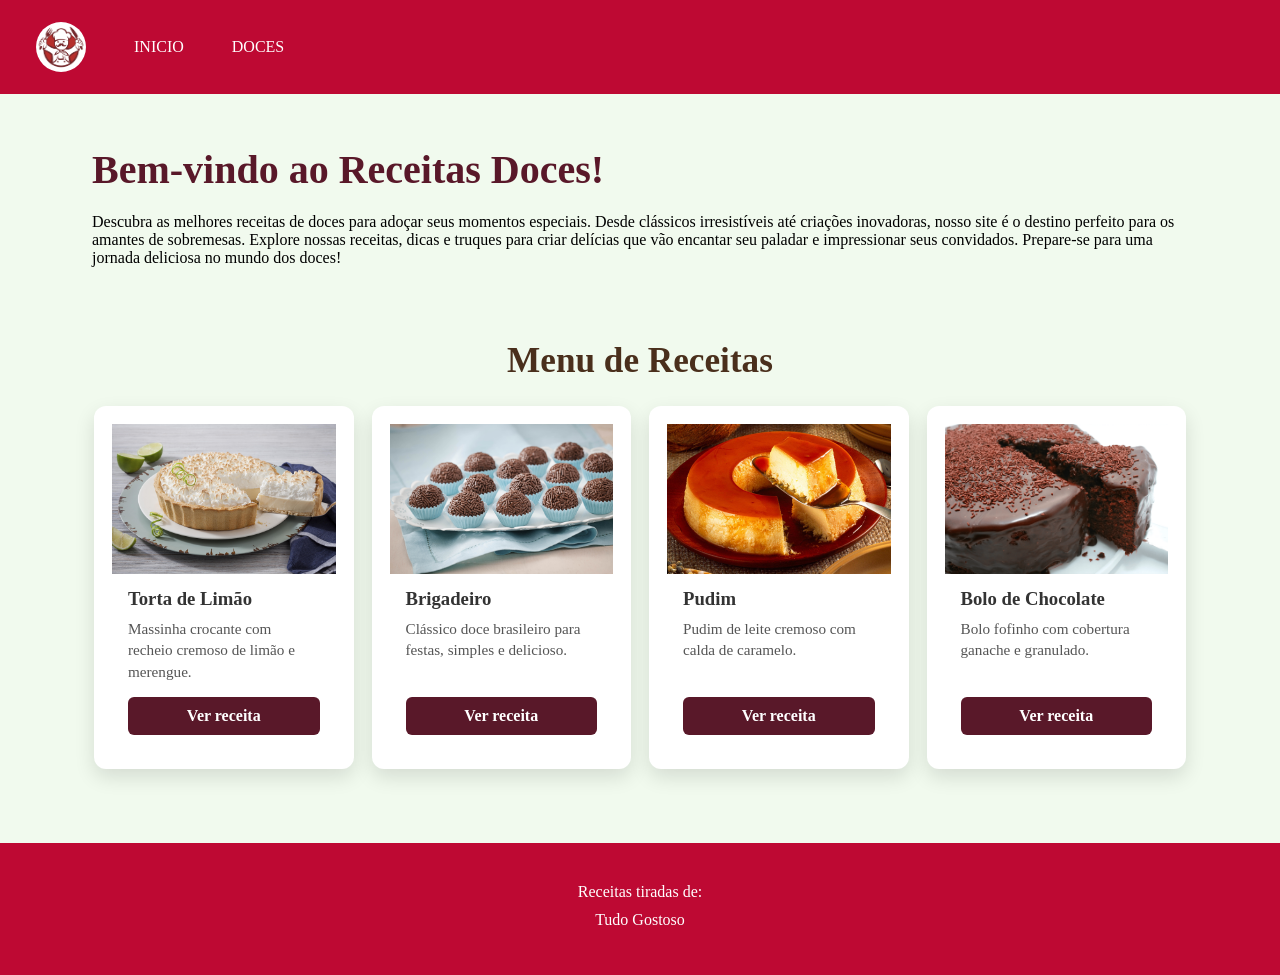
<file: index.html>
<!DOCTYPE html>
<html lang="pt-BR">
<head>
    <meta charset="UTF-8">
    <title>Receitas Doces</title>
    <meta name="viewport" content="width=device-width, initial-scale=1">
    <link rel="stylesheet" href="main.css">
</head>
<body>

    

      <!--Barra de navegação-->
    <div id="navbar">
        <a href="index.html" class="logo-link">
            <img src="assets/logosite.png" alt="Logo Receitas Doces" class="nav-logo">
        </a>
        <a href="index.html">INICIO</a>
        <a href="doces.html">DOCES</a>
        
    </div>


    <div class="container">
    
        <div class="main">
            <article id="inicial">
                <h1>Bem-vindo ao Receitas Doces!</h1>
                <p>Descubra as melhores receitas de doces para adoçar seus momentos especiais. Desde clássicos irresistíveis até criações inovadoras, nosso site é o destino perfeito para os amantes de sobremesas. Explore nossas receitas, dicas e truques para criar delícias que vão encantar seu paladar e impressionar seus convidados. Prepare-se para uma jornada deliciosa no mundo dos doces!</p>
            </article>
            
      
        <section id="menu-receitas">
            <h2>Menu de Receitas</h2>
            <div class="cards">
                <article class="card">
                    <img src="/assets/tortainteira.jpg" alt="Torta de Limão" class="fatia-torta">
                    <h3>Torta de Limão</h3>
                    <p>Massinha crocante com recheio cremoso de limão e merengue.</p>
                    <a class="btn-card" href="doces.html#torta-limao">Ver receita</a>
                </article>
                <article class="card">
                    <img src="/assets/brigadeiro.jpg" alt="Brigadeiro" class="brigadeiro-img">
                    <h3>Brigadeiro</h3>
                    <p>Clássico doce brasileiro para festas, simples e delicioso.</p>
                    <a class="btn-card" href="doces.html#brigadeiro">Ver receita</a>
                </article>
                <article class="card">
                    <img src="/assets/pudimm.jpg" alt="Pudim" class="pudim-img">
                    <h3>Pudim</h3>
                    <p>Pudim de leite cremoso com calda de caramelo.</p>
                    <a class="btn-card" href="doces.html#pudim">Ver receita</a>
                </article>
                <article class="card">
                    <img src="/assets/bolo-chocolate.png" alt="Bolo de Chocolate">
                    <h3>Bolo de Chocolate</h3>
                    <p>Bolo fofinho com cobertura ganache e granulado.</p>
                    <a class="btn-card" href="doces.html#bolo-chocolate">Ver receita</a>
                </article>
            </div>
        </section>

      </div>
    </div>

   <footer>
        <h2></h2>
      <p>Receitas tiradas de: <a href="https://www.tudogostoso.com.br/categorias/1037-doces-e-sobremesas" target="_blank" rel="noopener">Tudo Gostoso</a> </p>
   </footer>

</body>
</html>
</file>
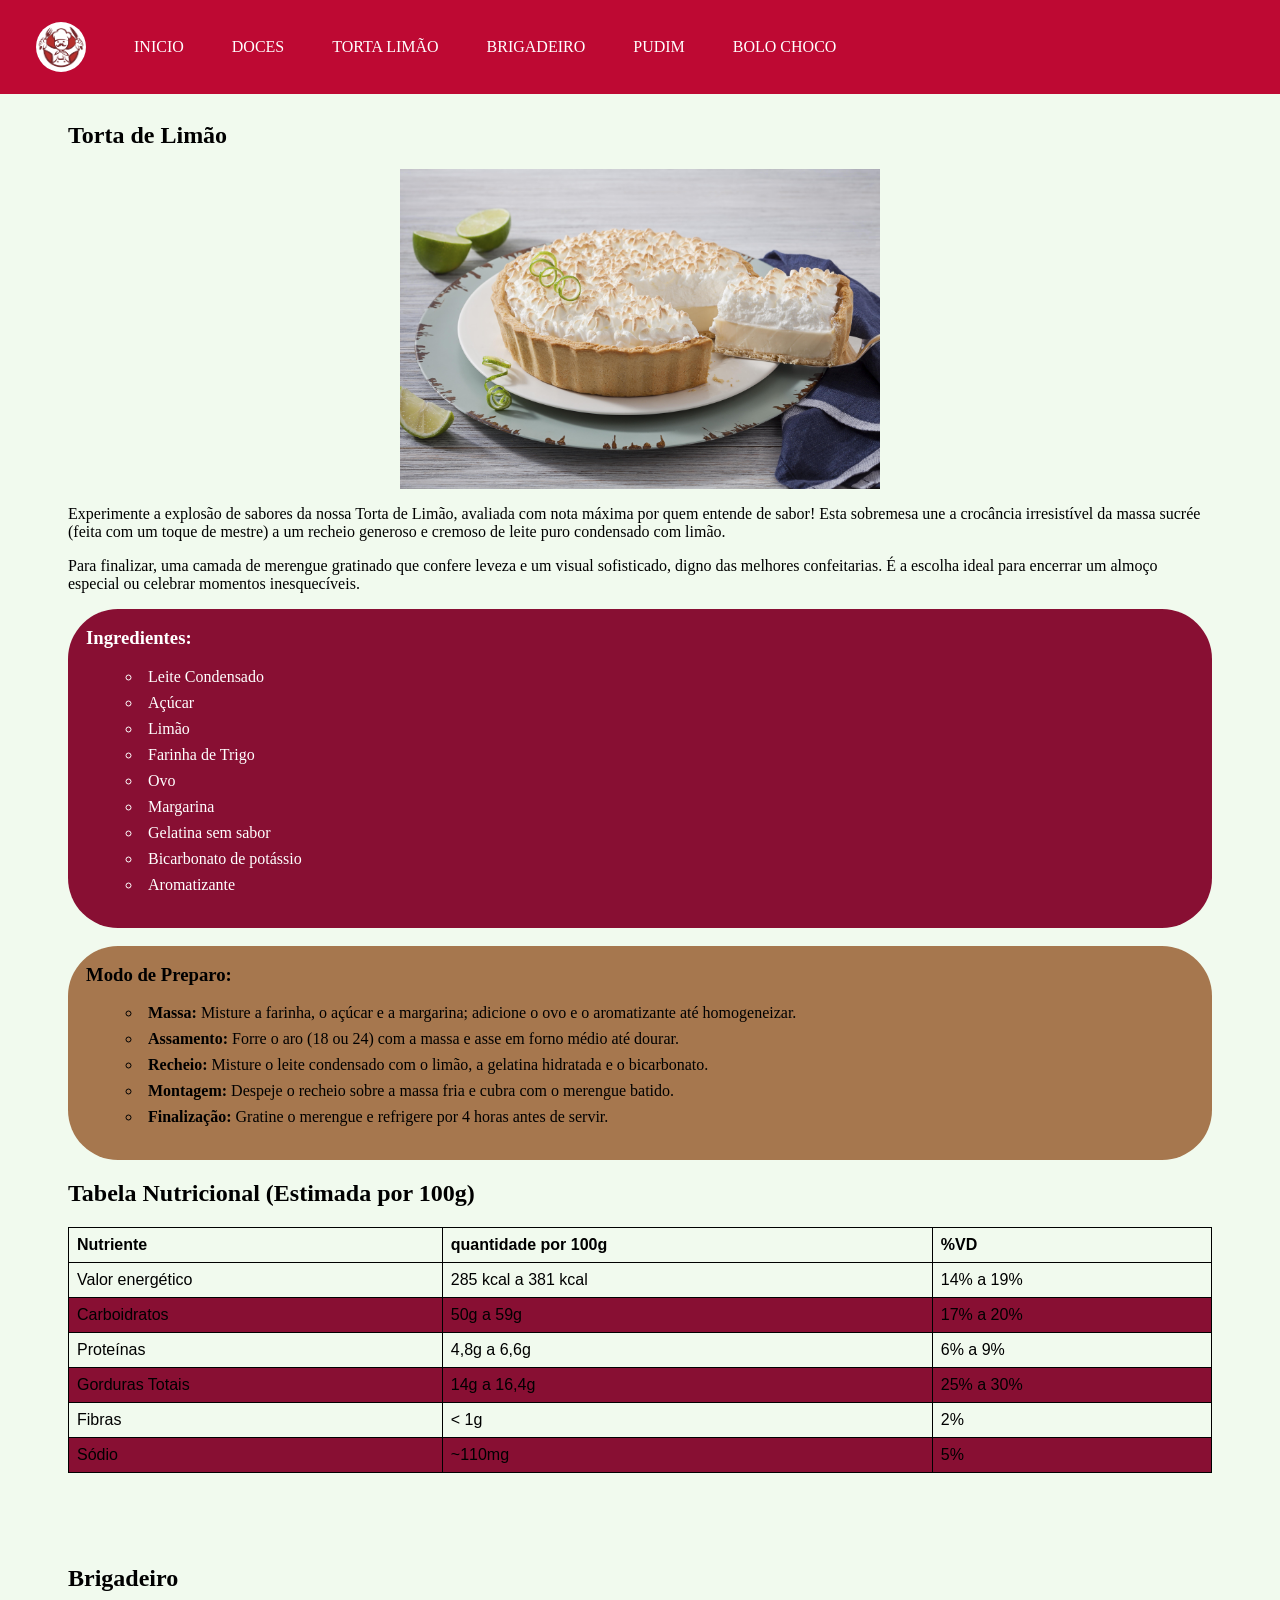
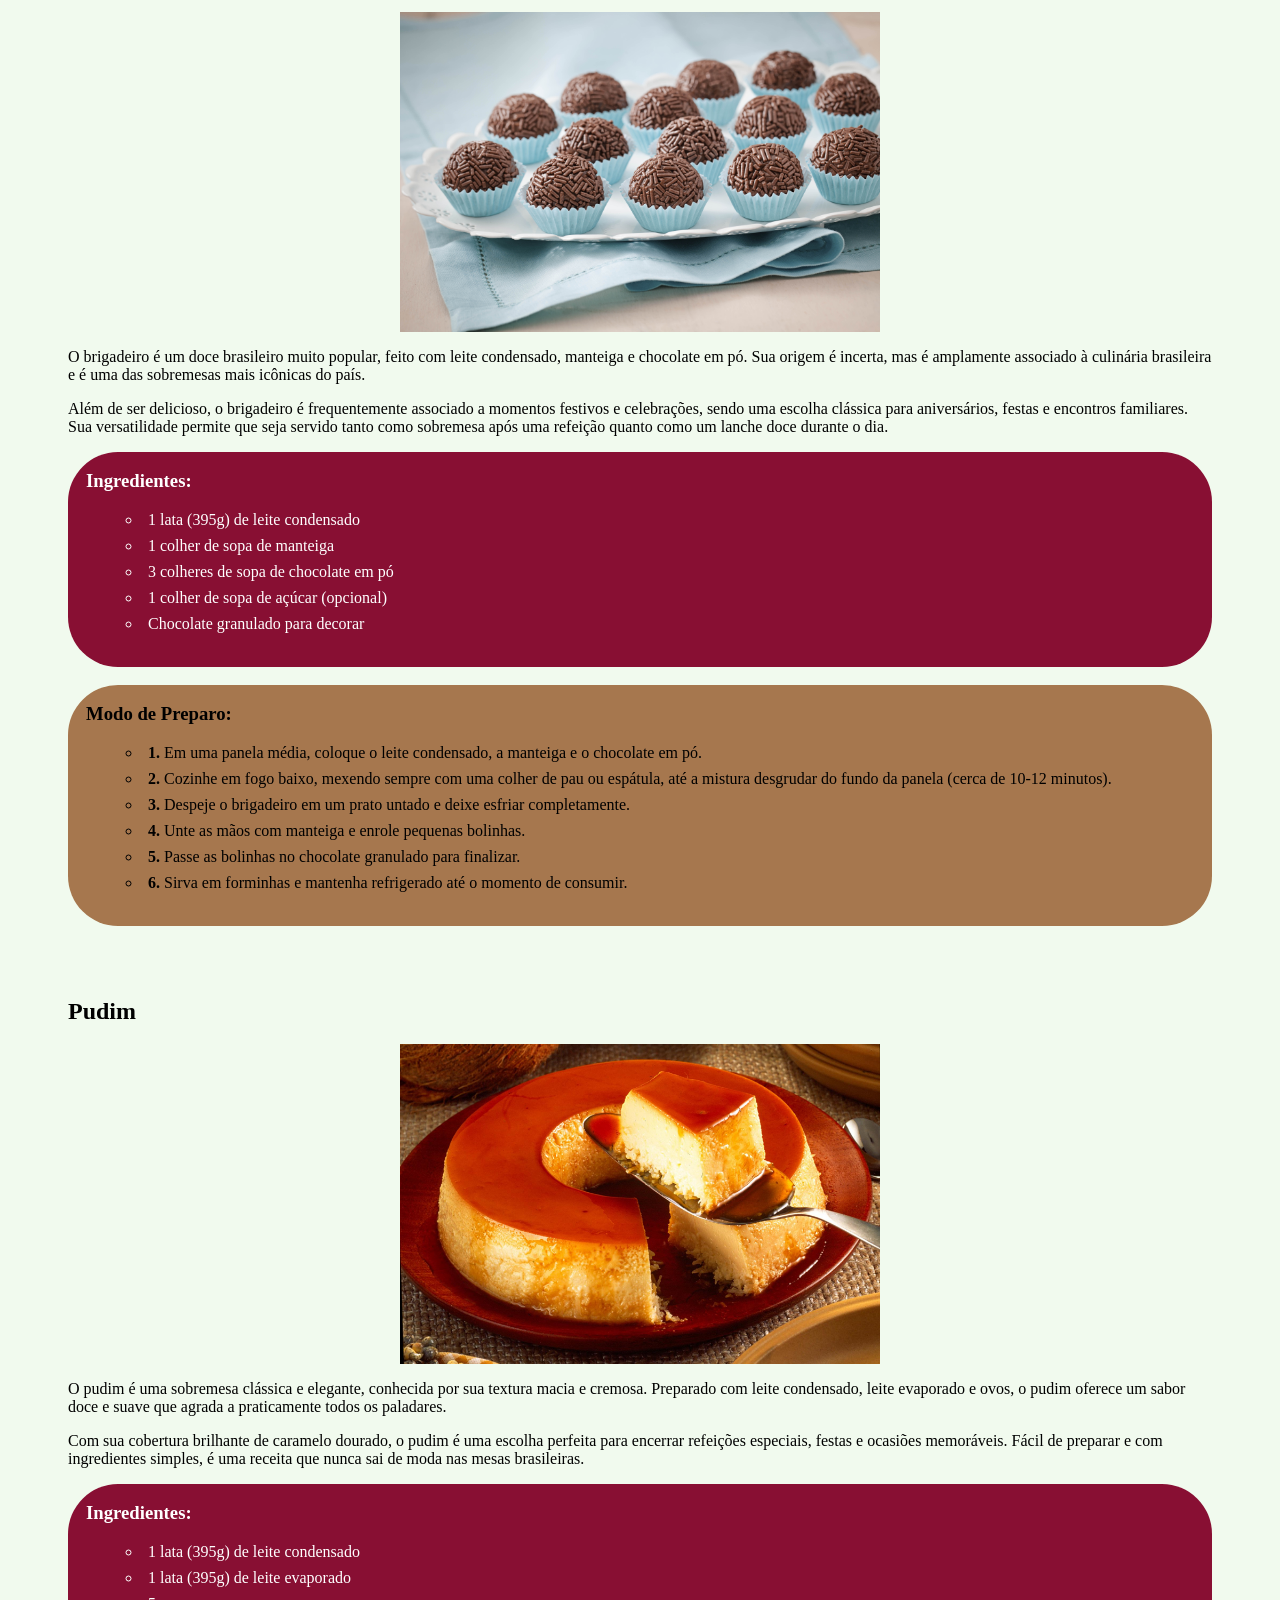
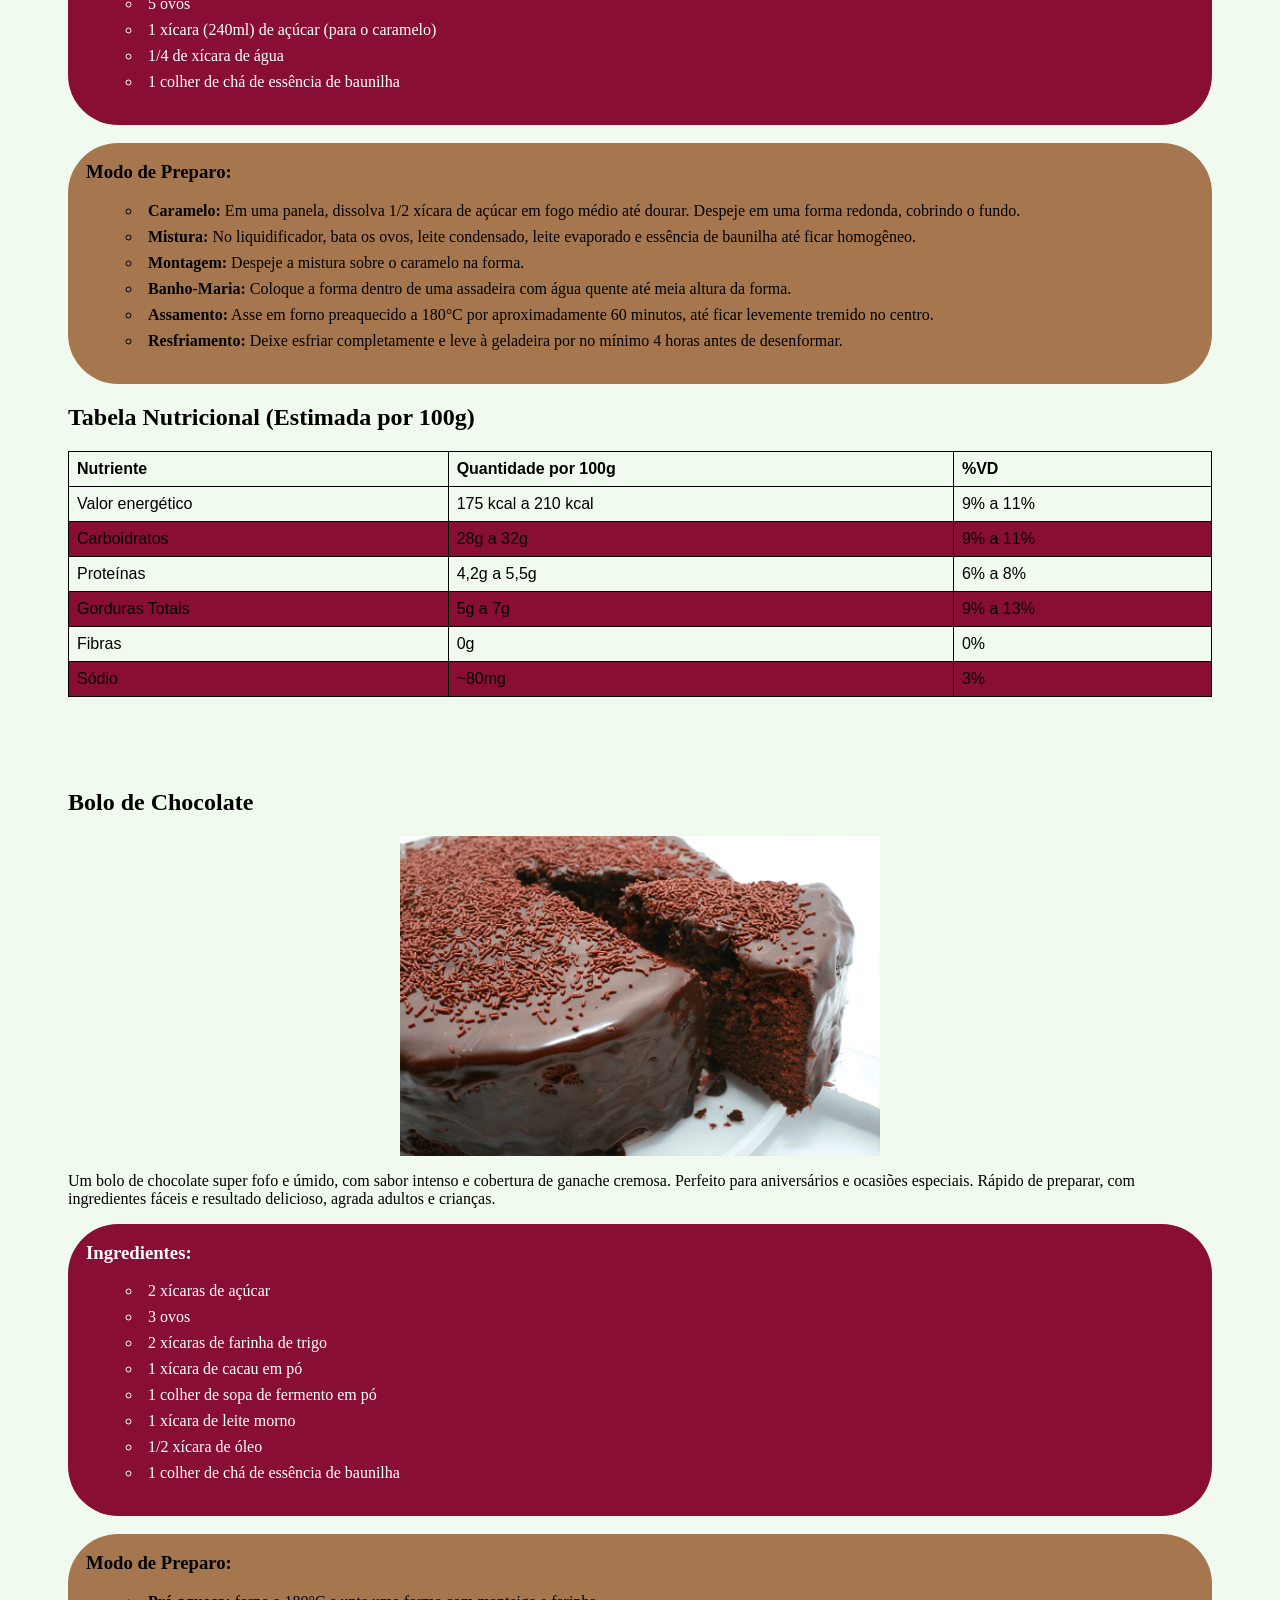
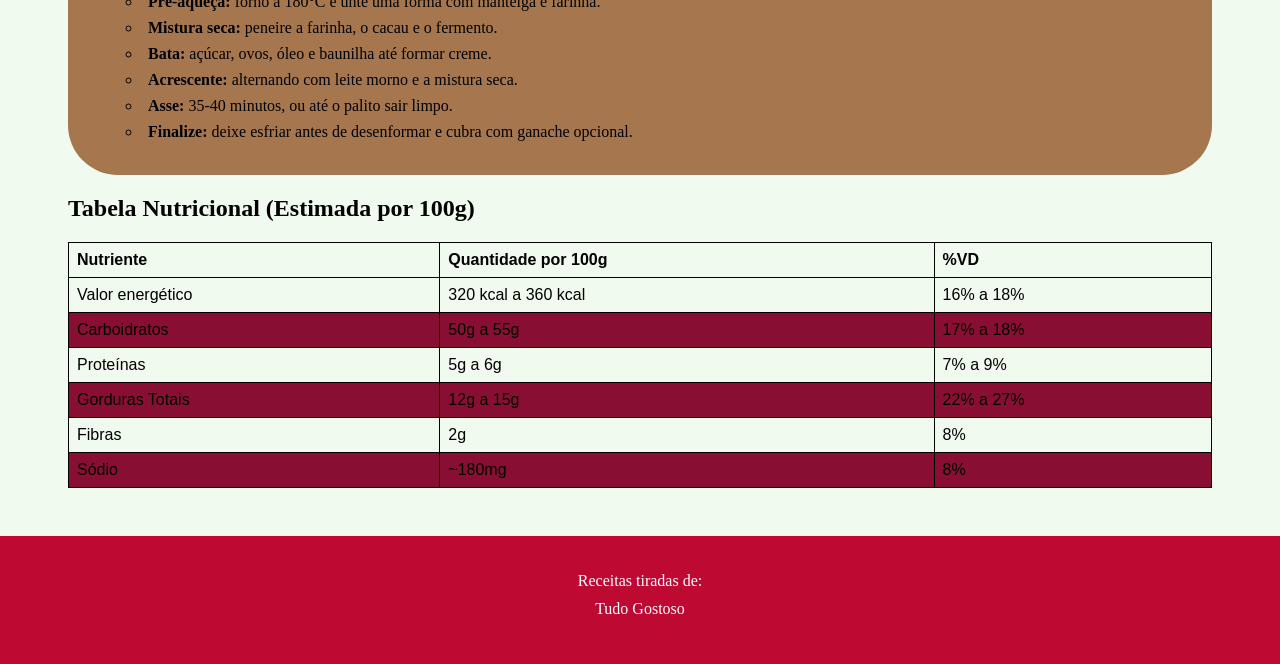
<file: doces.html>
<!DOCTYPE html>
<html lang="pt-BR">
<head>
    <meta charset="UTF-8">
    <title>Receitas Doces</title>
    <meta name="viewport" content="width=device-width, initial-scale=1">
    <link rel="stylesheet" href="main.css">
</head>
<body >


      <!--Barra de navegação-->
    <div id="navbar">
        <a href="index.html" class="logo-link">
            <img src="assets/logosite.png" alt="Logo Receitas Doces" class="nav-logo">
        </a>
        <a href="index.html">INICIO</a>
        <a href="doces.html">DOCES</a>
        <a href="#torta-limao">TORTA LIMÃO</a>
        <a href="#brigadeiro">BRIGADEIRO</a>
        <a href="#pudim">PUDIM</a>
        <a href="#bolo-chocolate">BOLO CHOCO</a>
    </div>

<div class="container">
        <article id="torta-limao">
            <h1>Torta de Limão</h1>
           
            <img src="/assets/tortainteira.jpg" alt="imagem" class="fatia-torta">
            <p>Experimente a explosão de sabores da nossa Torta de Limão, avaliada com nota máxima por quem entende de sabor! Esta sobremesa une a crocância irresistível da massa sucrée (feita com um toque de mestre) a um recheio generoso e cremoso de leite puro condensado com limão.</p>
             <p>Para finalizar, uma camada de merengue gratinado que confere leveza e um visual sofisticado, digno das melhores confeitarias. É a escolha ideal para encerrar um almoço especial ou celebrar momentos inesquecíveis.</p>
            
          
            <div class="ingredientes">
                <h3>Ingredientes:</h3>
                
                <ul>
                    <li class="list">Leite Condensado</li>
                    <li class="list"> Açúcar</li>
                    <li class="list">Limão</li>
                    <li class="list"> Farinha de Trigo</li>
                    <li class="list">Ovo</li>
                    <li class="list">Margarina</li>
                    <li class="list">Gelatina sem sabor</li>
                    <li class="list">Bicarbonato de potássio</li>
                    <li class="list">Aromatizante</li>
                </ul>
            </div>

            <br>

            <div class="preparo">
                <h3>Modo de Preparo:</h3>
                <ul>
                    <li class="list"><strong>Massa:</strong> Misture a farinha, o açúcar e a margarina; adicione o ovo e o aromatizante até homogeneizar.</li>
                    <li class="list"><strong>Assamento:</strong> Forre o aro (18 ou 24) com a massa e asse em forno médio até dourar.</li>
                    <li class="list"><strong>Recheio:</strong> Misture o leite condensado com o limão, a gelatina hidratada e o bicarbonato.</li>
                    <li class="list"><strong>Montagem:</strong> Despeje o recheio sobre a massa fria e cubra com o merengue batido.</li>
                    <li class="list"><strong>Finalização:</strong> Gratine o merengue e refrigere por 4 horas antes de servir.</li>
                </ul>
            </div>

            <h2>Tabela Nutricional (Estimada por 100g)</h2>

            <table>
               <thead>
               <tr>
                     <th>Nutriente</th>
                     <th>quantidade por 100g</th>
                     <th>%VD</th>
               </tr>
               </thead>
               <tbody>
               <tr>
                     <td>Valor energético</td>
                     <td>285 kcal a 381 kcal</td>
                     <td>14% a 19%</td>
               </tr>
               <tr>
                     <td>Carboidratos</td>
                     <td>50g a 59g</td>
                     <td>17% a 20%</td>
               </tr>
               <tr>
                     <td>Proteínas</td>
                     <td>4,8g a 6,6g</td>
                     <td>6% a 9%</td>
               </tr>
               <tr>
                     <td>Gorduras Totais</td>
                     <td>14g a 16,4g</td>
                     <td>25% a 30%</td>
               </tr>
               <tr>
                     <td>Fibras</td>
                     <td>< 1g</td>
                     <td>2%</td>
               </tr>
               <tr>
                     <td>Sódio</td>
                     <td>~110mg</td>
                     <td>5%</td>
               </tr>
               </tbody>
            </table>
            
        </article>

        <br>
        <br>
        <article id="brigadeiro">
            <h1>Brigadeiro</h1>
           
            <img src="/assets/brigadeiro.jpg" alt="imagem" class="brigadeiro-img">
            <p>O brigadeiro é um doce brasileiro muito popular, feito com leite condensado, manteiga e chocolate em pó. Sua origem é incerta, mas é amplamente associado à culinária brasileira e é uma das sobremesas mais icônicas do país.</p>
            <p>Além de ser delicioso, o brigadeiro é frequentemente associado a momentos festivos e celebrações, sendo uma escolha clássica para aniversários, festas e encontros familiares. Sua versatilidade permite que seja servido tanto como sobremesa após uma refeição quanto como um lanche doce durante o dia.</p>

            <div class="ingredientes">
                <h3>Ingredientes:</h3>
                <ul>
                    <li class="list">1 lata (395g) de leite condensado</li>
                    <li class="list">1 colher de sopa de manteiga</li>
                    <li class="list">3 colheres de sopa de chocolate em pó</li>
                    <li class="list">1 colher de sopa de açúcar (opcional)</li>
                    <li class="list">Chocolate granulado para decorar</li>
                </ul>
            </div>

            <br>

            <div class="preparo">
                <h3>Modo de Preparo:</h3>
                <ul>
                    <li class="list"><strong>1.</strong> Em uma panela média, coloque o leite condensado, a manteiga e o chocolate em pó.</li>
                    <li class="list"><strong>2.</strong> Cozinhe em fogo baixo, mexendo sempre com uma colher de pau ou espátula, até a mistura desgrudar do fundo da panela (cerca de 10-12 minutos).</li>
                    <li class="list"><strong>3.</strong> Despeje o brigadeiro em um prato untado e deixe esfriar completamente.</li>
                    <li class="list"><strong>4.</strong> Unte as mãos com manteiga e enrole pequenas bolinhas.</li>
                    <li class="list"><strong>5.</strong> Passe as bolinhas no chocolate granulado para finalizar.</li>
                    <li class="list"><strong>6.</strong> Sirva em forminhas e mantenha refrigerado até o momento de consumir.</li>
                </ul>
            </div>
        </article>

        <br>
        <br>
        <article id="pudim">
            <h1>Pudim</h1>
           
            <img src="/assets/pudimm.jpg" alt="Pudim de Leite" class="pudim-img">
            <p>O pudim é uma sobremesa clássica e elegante, conhecida por sua textura macia e cremosa. Preparado com leite condensado, leite evaporado e ovos, o pudim oferece um sabor doce e suave que agrada a praticamente todos os paladares.</p>
            <p>Com sua cobertura brilhante de caramelo dourado, o pudim é uma escolha perfeita para encerrar refeições especiais, festas e ocasiões memoráveis. Fácil de preparar e com ingredientes simples, é uma receita que nunca sai de moda nas mesas brasileiras.</p>
            
            <div class="ingredientes">
                <h3>Ingredientes:</h3>
                <ul>
                    <li class="list">1 lata (395g) de leite condensado</li>
                    <li class="list">1 lata (395g) de leite evaporado</li>
                    <li class="list">5 ovos</li>
                    <li class="list">1 xícara (240ml) de açúcar (para o caramelo)</li>
                    <li class="list">1/4 de xícara de água</li>
                    <li class="list">1 colher de chá de essência de baunilha</li>
                </ul>
            </div>

            <br>

            <div class="preparo">
                <h3>Modo de Preparo:</h3>
                <ul>
                    <li class="list"><strong>Caramelo:</strong> Em uma panela, dissolva 1/2 xícara de açúcar em fogo médio até dourar. Despeje em uma forma redonda, cobrindo o fundo.</li>
                    <li class="list"><strong>Mistura:</strong> No liquidificador, bata os ovos, leite condensado, leite evaporado e essência de baunilha até ficar homogêneo.</li>
                    <li class="list"><strong>Montagem:</strong> Despeje a mistura sobre o caramelo na forma.</li>
                    <li class="list"><strong>Banho-Maria:</strong> Coloque a forma dentro de uma assadeira com água quente até meia altura da forma.</li>
                    <li class="list"><strong>Assamento:</strong> Asse em forno preaquecido a 180°C por aproximadamente 60 minutos, até ficar levemente tremido no centro.</li>
                    <li class="list"><strong>Resfriamento:</strong> Deixe esfriar completamente e leve à geladeira por no mínimo 4 horas antes de desenformar.</li>
                </ul>
            </div>

            <h2>Tabela Nutricional (Estimada por 100g)</h2>

            <table>
               <thead>
               <tr>
                     <th>Nutriente</th>
                     <th>Quantidade por 100g</th>
                     <th>%VD</th>
               </tr>
               </thead>
               <tbody>
               <tr>
                     <td>Valor energético</td>
                     <td>175 kcal a 210 kcal</td>
                     <td>9% a 11%</td>
               </tr>
               <tr>
                     <td>Carboidratos</td>
                     <td>28g a 32g</td>
                     <td>9% a 11%</td>
               </tr>
               <tr>
                     <td>Proteínas</td>
                     <td>4,2g a 5,5g</td>
                     <td>6% a 8%</td>
               </tr>
               <tr>
                     <td>Gorduras Totais</td>
                     <td>5g a 7g</td>
                     <td>9% a 13%</td>
               </tr>
               <tr>
                     <td>Fibras</td>
                     <td>0g</td>
                     <td>0%</td>
               </tr>
               <tr>
                     <td>Sódio</td>
                     <td>~80mg</td>
                     <td>3%</td>
               </tr>
               </tbody>
            </table>
            
        </article>

        <br>
        <br>
        <article id="bolo-chocolate">
            <h1>Bolo de Chocolate</h1>
            <img src="/assets/bolo-chocolate.png" alt="Bolo de Chocolate" class="fatia-torta">
            <p>Um bolo de chocolate super fofo e úmido, com sabor intenso e cobertura de ganache cremosa. Perfeito para aniversários e ocasiões especiais.
            Rápido de preparar, com ingredientes fáceis e resultado delicioso, agrada adultos e crianças.</p>

            <div class="ingredientes">
                <h3>Ingredientes:</h3>
                <ul>
                    <li class="list">2 xícaras de açúcar</li>
                    <li class="list">3 ovos</li>
                    <li class="list">2 xícaras de farinha de trigo</li>
                    <li class="list">1 xícara de cacau em pó</li>
                    <li class="list">1 colher de sopa de fermento em pó</li>
                    <li class="list">1 xícara de leite morno</li>
                    <li class="list">1/2 xícara de óleo</li>
                    <li class="list">1 colher de chá de essência de baunilha</li>
                </ul>
            </div>

            <br>

            <div class="preparo">
                <h3>Modo de Preparo:</h3>
                <ul>
                    <li class="list"><strong>Pré-aqueça:</strong> forno a 180°C e unte uma forma com manteiga e farinha.</li>
                    <li class="list"><strong>Mistura seca:</strong> peneire a farinha, o cacau e o fermento.</li>
                    <li class="list"><strong>Bata:</strong> açúcar, ovos, óleo e baunilha até formar creme.</li>
                    <li class="list"><strong>Acrescente:</strong> alternando com leite morno e a mistura seca.</li>
                    <li class="list"><strong>Asse:</strong> 35-40 minutos, ou até o palito sair limpo.</li>
                    <li class="list"><strong>Finalize:</strong> deixe esfriar antes de desenformar e cubra com ganache opcional.</li>
                </ul>
            </div>

            <h2>Tabela Nutricional (Estimada por 100g)</h2>

            <table>
               <thead>
               <tr>
                     <th>Nutriente</th>
                     <th>Quantidade por 100g</th>
                     <th>%VD</th>
               </tr>
               </thead>
               <tbody>
               <tr>
                     <td>Valor energético</td>
                     <td>320 kcal a 360 kcal</td>
                     <td>16% a 18%</td>
               </tr>
               <tr>
                     <td>Carboidratos</td>
                     <td>50g a 55g</td>
                     <td>17% a 18%</td>
               </tr>
               <tr>
                     <td>Proteínas</td>
                     <td>5g a 6g</td>
                     <td>7% a 9%</td>
               </tr>
               <tr>
                     <td>Gorduras Totais</td>
                     <td>12g a 15g</td>
                     <td>22% a 27%</td>
               </tr>
               <tr>
                     <td>Fibras</td>
                     <td>2g</td>
                     <td>8%</td>
               </tr>
               <tr>
                     <td>Sódio</td>
                     <td>~180mg</td>
                     <td>8%</td>
               </tr>
               </tbody>
            </table>
            
        </article>     
    </div>
   <footer>
      
      <p>Receitas tiradas de: <a href="https://www.tudogostoso.com.br/categorias/1037-doces-e-sobremesas" target="_blank" rel="noopener">Tudo Gostoso</a> </p>    
   </footer>

</body>
</html>
</file>
<file: main.css>
/* Configurações Gerais e Variáveis */
:root {
    --black: #000;
    --white: #FFFFFF;
    --amora: #591829;
    --vermelhocereja: #be0933;
    --rosa: #880f33;
    --creme: #F1FAEE;
    --marrom: #a6774E;
}


body {
    font-family: serif;
    background: var(--creme);
    margin: 0;
}



/*Barra de navegação*/
#navbar{
    position: sticky;
    top: 0;
    overflow: hidden;
    background-color: var(--vermelhocereja);
    display: flex;
    align-items: center;
    padding: 4px 12px;
    gap: 8px;
}

#navbar .logo-link {
    display: inline-flex;
    align-items: center;
}

#navbar .nav-logo {
    height: 50px;
    width: auto;
    max-width: 140px;
    border-radius: 50px;
}

/*Links com aparencia difente*/
#navbar a{
    color: var(--white);
    display: block;
    float: left;
    padding: 10px;
    text-align: center;
    text-decoration: none;
}

/*Link do navbar em destaque*/
#navbar a.active{
    background-color: var(--amora);
}

/*Mouse sobre o menu*/
#navbar a:hover{
    background-color: var(--amora);
    color: var(--creme);
}



.main {
    flex: 70%;
    
    padding: 20px;
}

.main h1 {
    color: var(--amora);
    font-size: 2.5rem;
    margin-bottom: 20px;
}

/* Listas */
ul {
    font-family: 'Times New Roman', Times, serif;
}

li {
    list-style: c;
}

.list {
    list-style-type: circle;
    margin-bottom: 8px;
    list-style-position: inside;
}



/* imagem da fatia de torta */
.fatia-torta {
    max-width: 100%;
    width: 280px;
    height: auto;
    display: block;
    margin: 0 auto;
    
}

/* cores de texto e fundo ingredientes e preparo */
.ingredientes {
    background-color: var(--rosa);
    color: var(--white);
    padding: 15px;
    border-radius: 50px;
}

.preparo {
    background-color: var(--marrom);
    color: var(--black);
    padding: 15px;
    border-radius: 50px;
}

.brigadeiro-img {
    max-width: 100%;
    width: 280px;
    height: auto;
    display: block;
    margin: 0 auto;
   
}

.pudim-img {
    max-width: 100%;
    width: 280px;
    height: auto;
    display: block;
    margin: 0 auto;
    
}

#menu-receitas {
    padding: 40px 20px;
    background-color: var(--creme);
}

#menu-receitas h2 {
    text-align: center;
    margin-bottom: 25px;
    color: #4a2f1c;
    font-size: 2.2rem;
}

.cards {
    display: grid;
    grid-template-columns: repeat(auto-fit, minmax(220px, 1fr));
    gap: 18px;
    max-width: 1200px;
    margin: 0 auto;
}

.card {
    background: white;
    border-radius: 12px;
    box-shadow: 0 8px 20px rgba(0,0,0,0.12);
    overflow: hidden;
    display: flex;
    flex-direction: column;
    transition: transform 0.25s ease, box-shadow 0.25s ease;
}

.card:hover {
    transform: translateY(-4px);
    box-shadow: 0 14px 28px rgba(0,0,0,0.2);
}

.card img {
    width: 100%;
    height: 150px;
    object-fit: cover;
}

.card h3 {
    margin: 14px 16px 8px;
    color: #333;
}

.card p {
    margin: 0 16px 15px;
    color: #555;
    font-size: 0.95rem;
    line-height: 1.4;
    flex-grow: 1;
}

/* Espaço interno nos textos dos artigos para não colar na borda */
.container article,
#menu-receitas .card,
.ingredientes,
.preparo {
    padding: 18px;
}

.container article h1,
#menu-receitas h2,
.ingredientes h3,
.preparo h3 {
    margin-top: 0;
}


.btn-card {
    display: inline-block;
    margin: 0 16px 16px;
    background-color: var(--amora);
    color: #fff;
    text-decoration: none;
    text-align: center;
    border-radius: 6px;
    padding: 10px 14px;
    font-weight: bold;
    transition: background 0.2s ease;
}

.btn-card:hover {
    background-color: var(--creme);
    color: var(--amora);
}


/* tabela */

table {
    font-family: arial, sans-serif;
    border-collapse: collapse;
    width: 100%;
    margin-bottom: 20px;
}

td, th {
    border: 1px solid var(--black);
    text-align: left;
    padding: 8px;
}

tr:nth-child(even) {
    background-color: var(--rosa);
}

footer {
  padding: 20px;
  text-align: center;
  background: var(--vermelhocereja); 
  color: var(--white);
  
}

footer a {
    color: var(--white);
    display: block;
    padding: 10px;
    text-align: center;
    text-decoration: none;
}


footer a:hover {
    color: var(--marrom);
}

/* Responsividade */

/* Mobile first (padrão para smartphones) */
.container {
    padding: 10px;
}

@media screen and (min-width: 480px) {
    #navbar {
        padding: 8px 14px;
        gap: 10px;
    }

    #navbar a {
        padding: 8px 10px;
        font-size: 0.9rem;
    }

    .cards {
        grid-template-columns: repeat(2, minmax(200px, 1fr));
    }

    .fatia-torta,
    .brigadeiro-img,
    .pudim-img {
        width: 320px;
    }
}

@media screen and (min-width: 768px) {
    #navbar {
        padding: 10px 16px;
        gap: 12px;
    }

    #navbar a {
        padding: 10px 12px;
        font-size: 1rem;
    }

    .container {
        max-width: 720px;
        margin: 0 auto;
    }
    .cards {
        grid-template-columns: repeat(3, minmax(220px, 1fr));
    }

    .fatia-torta,
    .brigadeiro-img,
    .pudim-img {
        width: 380px;
    }
}

@media screen and (min-width: 1024px) {
    #navbar {
        padding: 12px 18px;
        gap: 14px;
    }

    #navbar a {
        padding: 10px 14px;
        font-size: 1rem;
    }

    .container {
        max-width: 980px;
    }
    .main {
        padding: 24px;
    }

    .fatia-torta,
    .brigadeiro-img,
    .pudim-img {
        width: 420px;
    }
}

@media screen and (min-width: 1200px) {
    #navbar {
        padding: 12px 20px;
        gap: 16px;
    }

    #navbar a {
        padding: 10px 16px;
        font-size: 1rem;
    }

    .container {
        max-width: 1180px;
    }
    .cards {
        grid-template-columns: repeat(4, minmax(220px, 1fr));
    }

    .fatia-torta,
    .brigadeiro-img,
    .pudim-img {
        width: 480px;
    }
}
</file>
